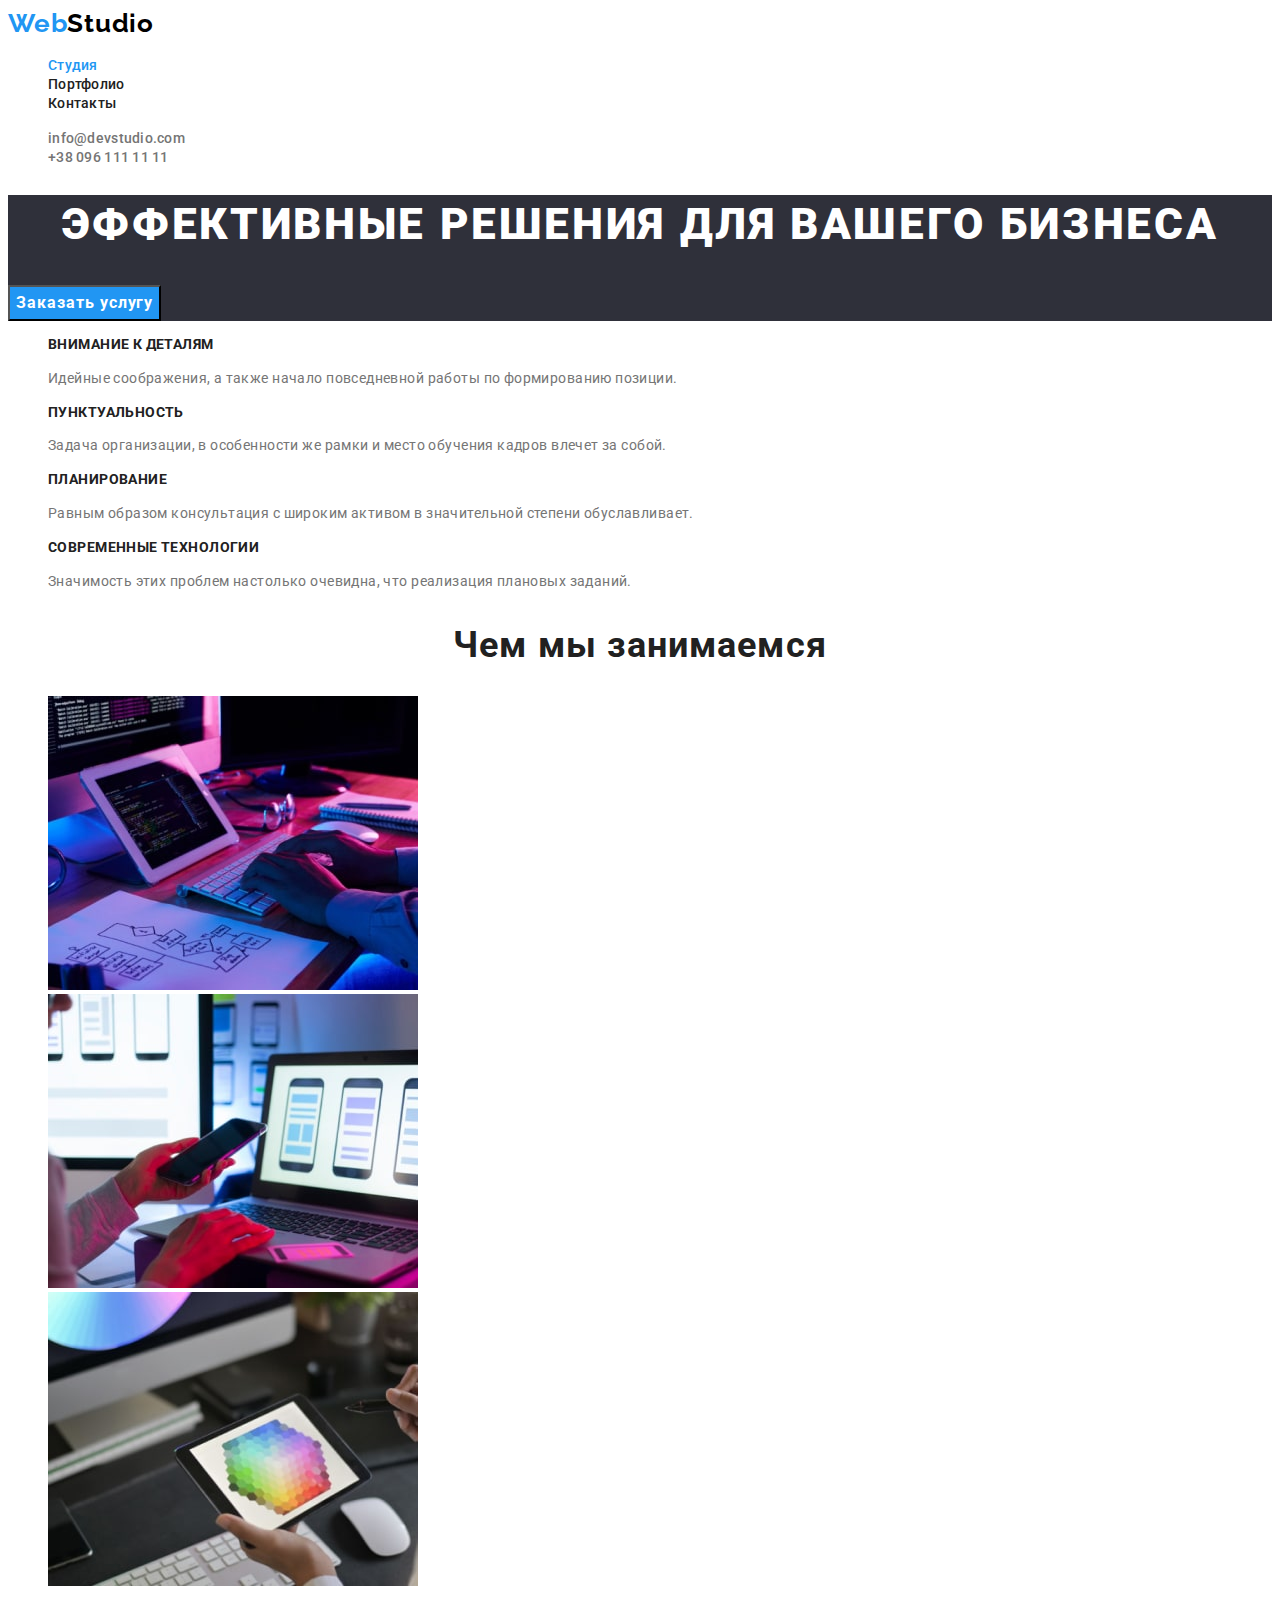
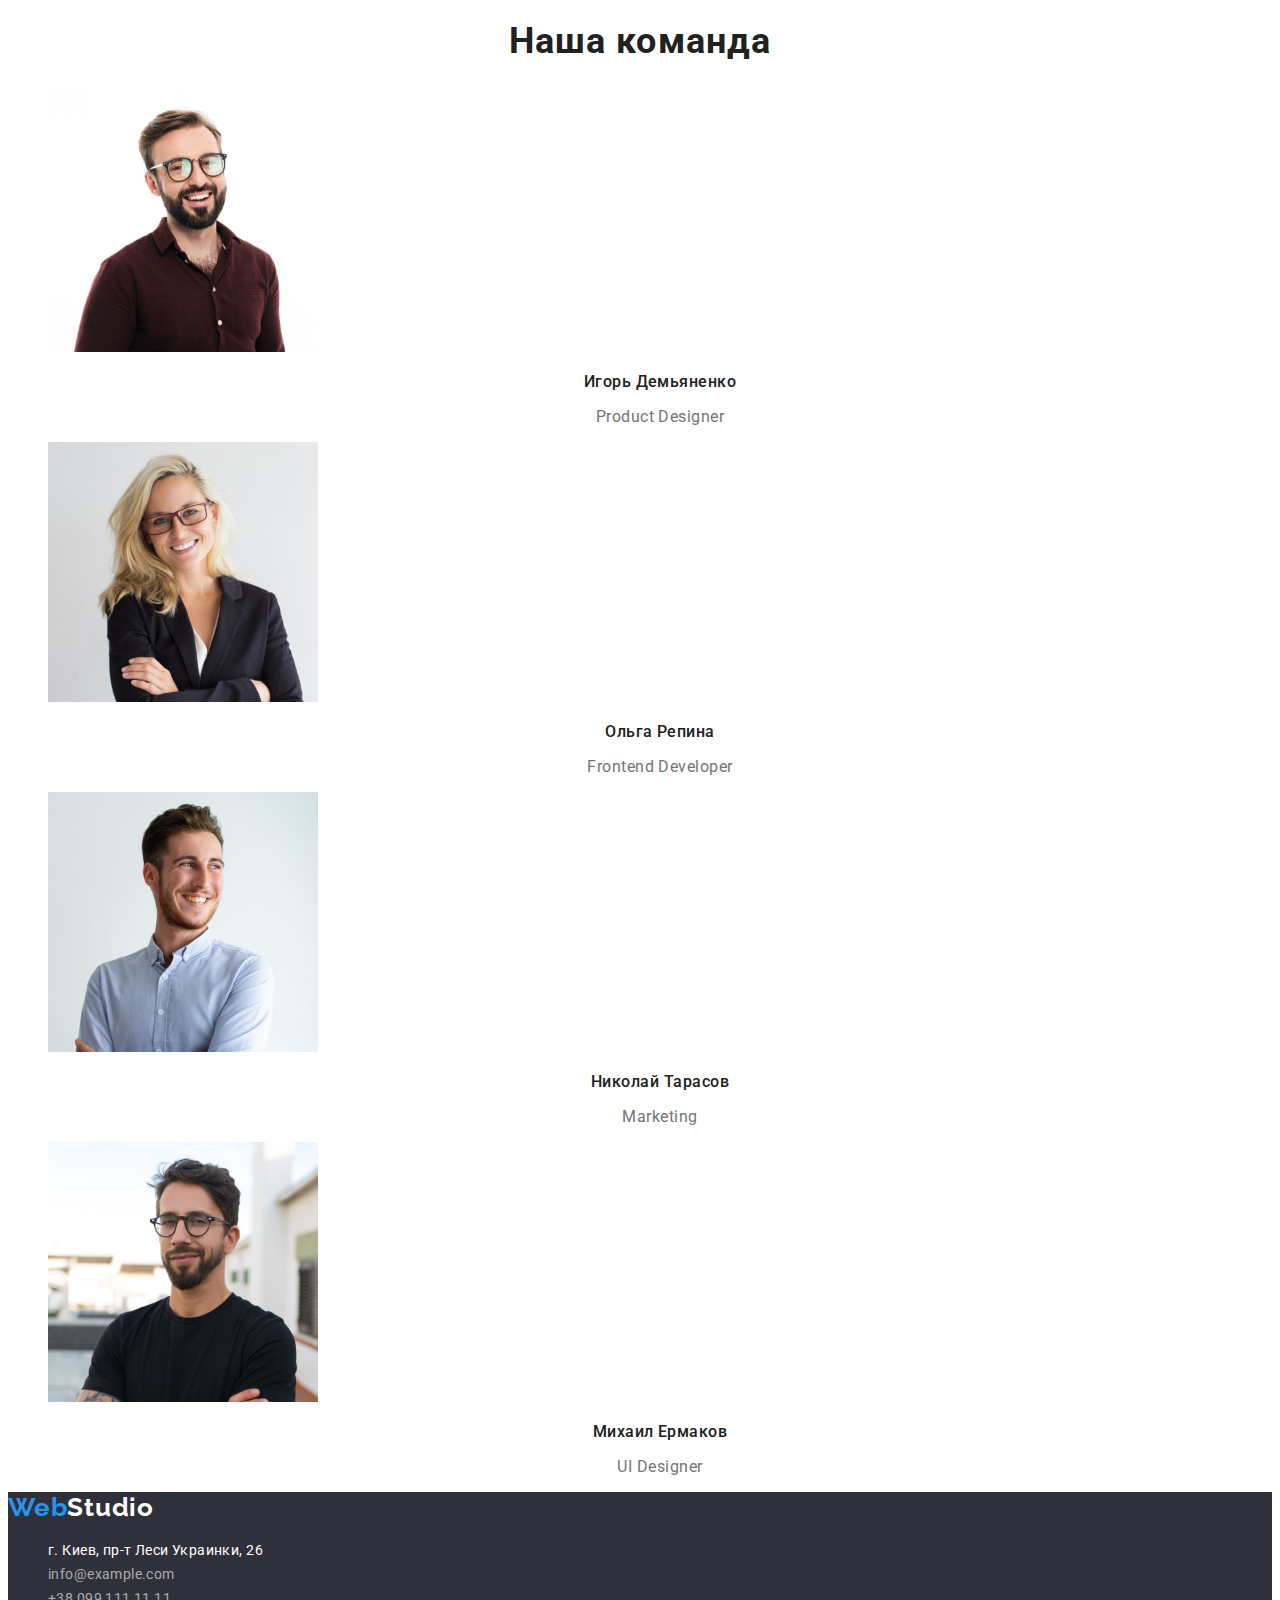
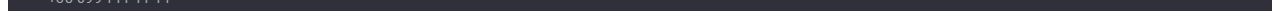
<file: index.html>
<!DOCTYPE html>
<html lang="ru">
<head>
    <meta charset="UTF-8">
    <meta http-equiv="X-UA-Compatible" content="IE=edge">
    <meta name="viewport" content="width=device-width, initial-scale=1.0">
    <title>Студия</title>
    <link rel="preconnect" href="https://fonts.googleapis.com">
    <link rel="preconnect" href="https://fonts.gstatic.com" crossorigin>
    <link href="https://fonts.googleapis.com/css2?family=Raleway:wght@700&family=Roboto:wght@400;500;700;900&display=swap"
      rel="stylesheet">
    <link rel="stylesheet" href="./css/styles.css">
</head>
<body>
  <!-- Шапка -->
    <header class="header">
      <a href="./" class="logo link"><span class="logo-text">Web</span><span class="logo-second-text">Studio</span></a>
       <nav class="header-nav">
           <ul class="nav-list list">
                <li class="nav-item">
                  <a class="nav-item-link link current" href="./index.html">Студия</a>
                </li>
                <li class="nav-item">
                  <a class="nav-item-link link" href="./portfolio.html">Портфолио</a>
                </li>
                <li class="nav-item">
                  <a class="nav-item-link link" href="">Контакты</a>
                </li>
           </ul >
       </nav>
      <ul class="header-list list">
        <li class="header-item">
          <a class="header-item-link link"  href="mailto:info@devstudio.com">info@devstudio.com</a>
        </li>
        <li class="header-item">
          <a class="header-item-link link" href="tel:+380961111111">+38 096 111 11 11</a>
        </li>
      </ul>
   </header> 
  <!-- Основной текст -->
   <main>

     <section class="main-section-theme">
       <h1 class="main-theme">Эффективные решения для вашего бизнеса</h1>
      <button class="btn" type="button">Заказать услугу</button>
     </section>
     
      <section class="section-reason">
       <ul class="section-reason-list list">
         <li class="section-reason-item">
           <h3 class="section-reason-title">Внимание к деталям</h3>
           <p class="reason-description">Идейные соображения, а также начало повседневной работы по формированию позиции.</p>
         </li>
        <li class="section-reason-item">
          <h3 class="section-reason-title">Пунктуальность</h3>
          <p class="reason-description">Задача организации, в особенности же рамки и место обучения кадров влечет за собой.</p>
        </li>
        <li class="section-reason-item">
          <h3 class="section-reason-title">Планирование</h3>
          <p class="reason-description">Равным образом консультация с широким активом в значительной степени обуславливает.</p>
        </li>
        <li class="section-reason-item">
          <h3 class="section-reason-title">Современные технологии</h3>
          <p class="reason-description">Значимость этих проблем настолько очевидна, что реализация плановых заданий.</p>
        </li>
       </ul>
     </section>

     <section class="section-work">
       <h2 class="section-work-theme">Чем мы занимаемся</h2>
       <ul class="section-work-list list">
         <li class="section-work-item"><img src="./images/box/box1.jpg" alt="человек печатает на клавиатуре код" width="370" height="294"></li>
         <li class="section-work-item"><img src="./images/box/box2.jpg" alt="разработка дизайна для мобильного приложения" width="370" height="294"></li>
         <li class="section-work-item"><img src="./images/box/box3.jpg" alt="на планшете указан цветовой градиент" width="370" height="294"></li>
       </ul>
     </section>
     <!-- комрады -->
     <section class="section-team">
       <h2 class="theme-team">Наша команда</h2>
       <ul class="team-list list">
         <li class="team-item"> <img src="./images/comrad/pers1.jpg" alt="продакт менеджер" width="270" height="260">
          <h3 class="team-member">Игорь Демьяненко</h3>
          <p class="team-member-expert" lang="en">Product Designer</p>
         </li>
        <li class="team-item"> <img src="./images/comrad/pers2.jpg" alt="фронтэнд разработчик" width="270" height="260">
          <h3 class="team-member">Ольга Репина</h3>
          <p class="team-member-expert" lang="en">Frontend Developer</p>
        </li>
        <li class="team-item"> <img src="./images/comrad/pers3.jpg" alt="маркетолог" width="270" height="260">
          <h3 class="team-member">Николай Тарасов</h3>
          <p class="team-member-expert" lang="en">Marketing</p>
        </li>
        <li class="team-item"> <img src="./images/comrad/pers4.jpg" alt="веб дизайнер" width="270" height="260">
          <h3 class="team-member">Михаил Ермаков</h3>
          <p class="team-member-expert" lang="en">UI Designer</p>
        </li>
      </ul>
     </section>
     <footer class="footer">
      <a href="./" class="logo link"><span class="logo-text">Web</span><span class="logo-footer-text">Studio</span></a>
      <address class="footer-address">
        <ul class="conact-list list">
          <li class="contact-item"> <a class="contact-address-link link" href="https://goo.gl/maps/cuJfHsVGohi9QnA79">г. Киев, пр-т Леси Украинки, 26</a> </li>
          <li class="contact-item"> <a class="contact-link link" href="mailto:info@example.com">info@example.com</a> </li>
          <li class="contact-item"> <a class="contact-link link" href="tel:+380991111111">+38 099 111 11 11</a></li>
        </ul>
       </address>

     </footer>

 </main>
</body>
</html>
</file>
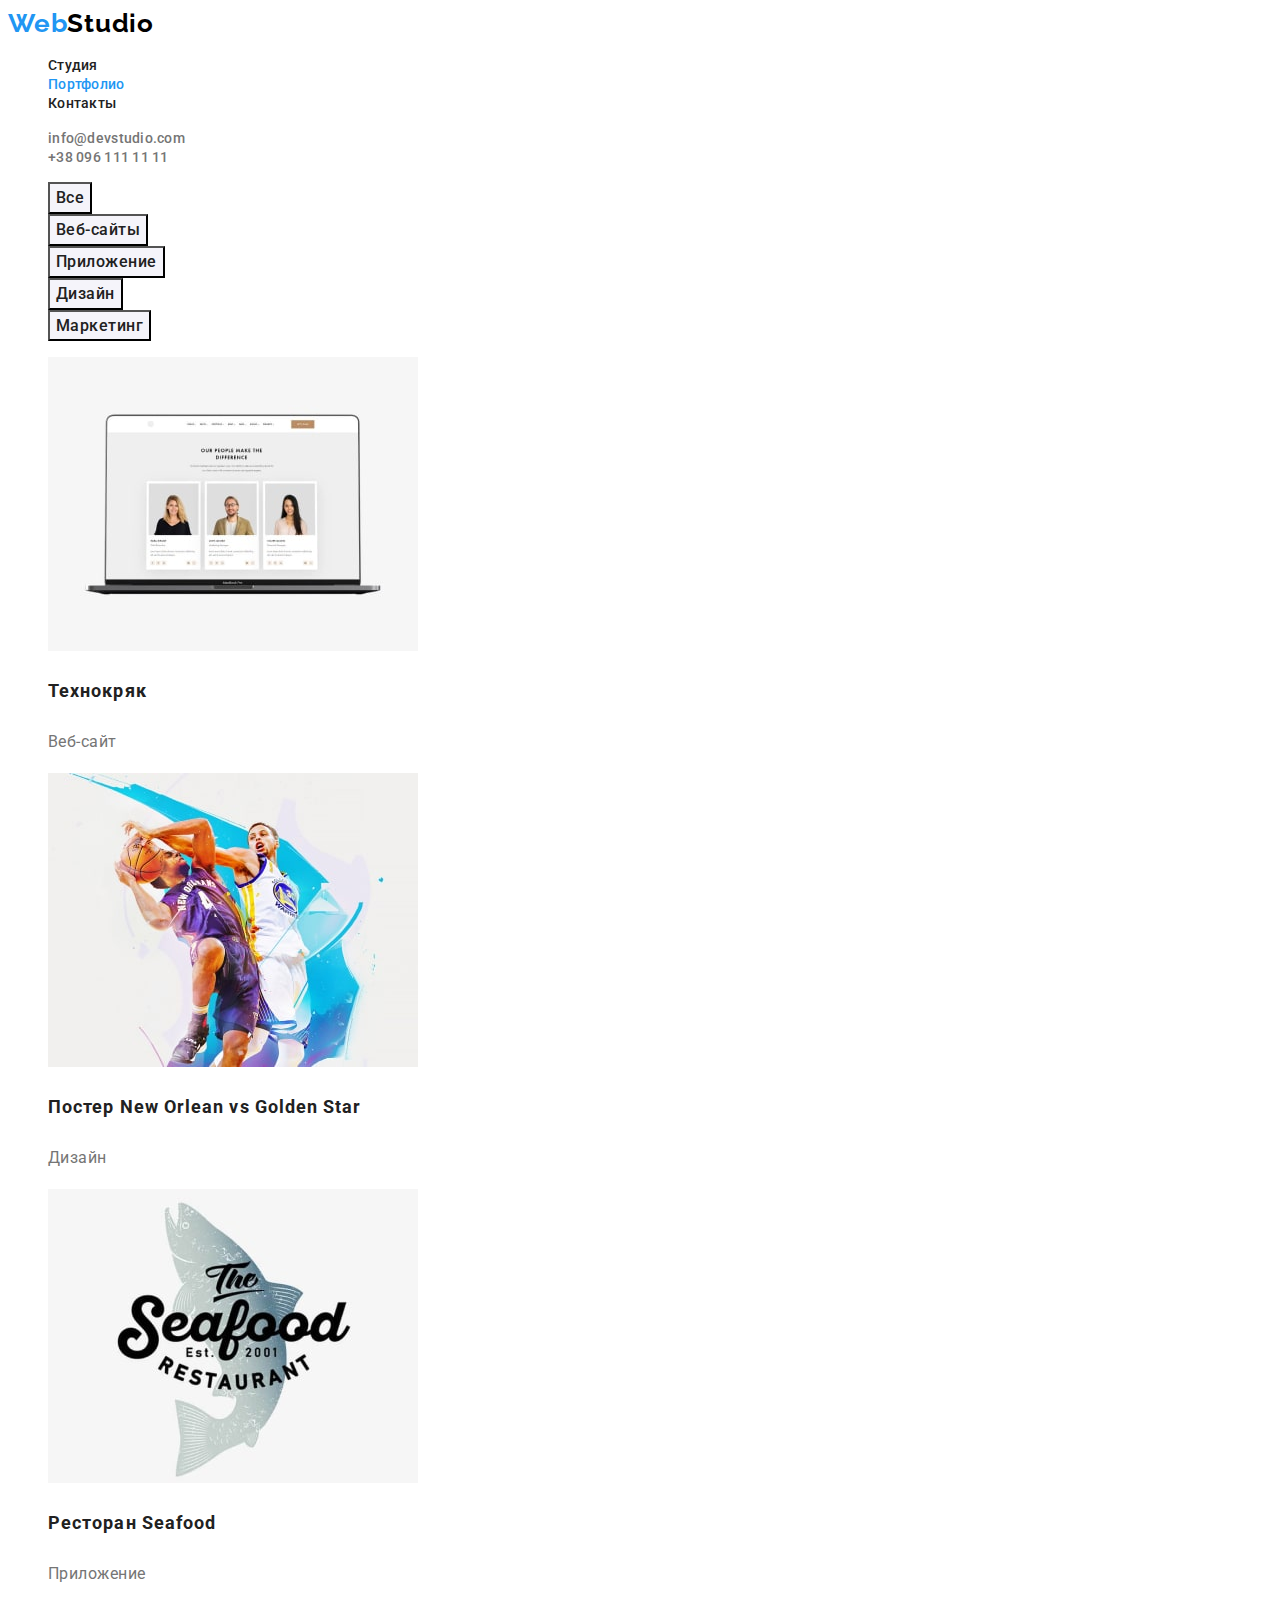
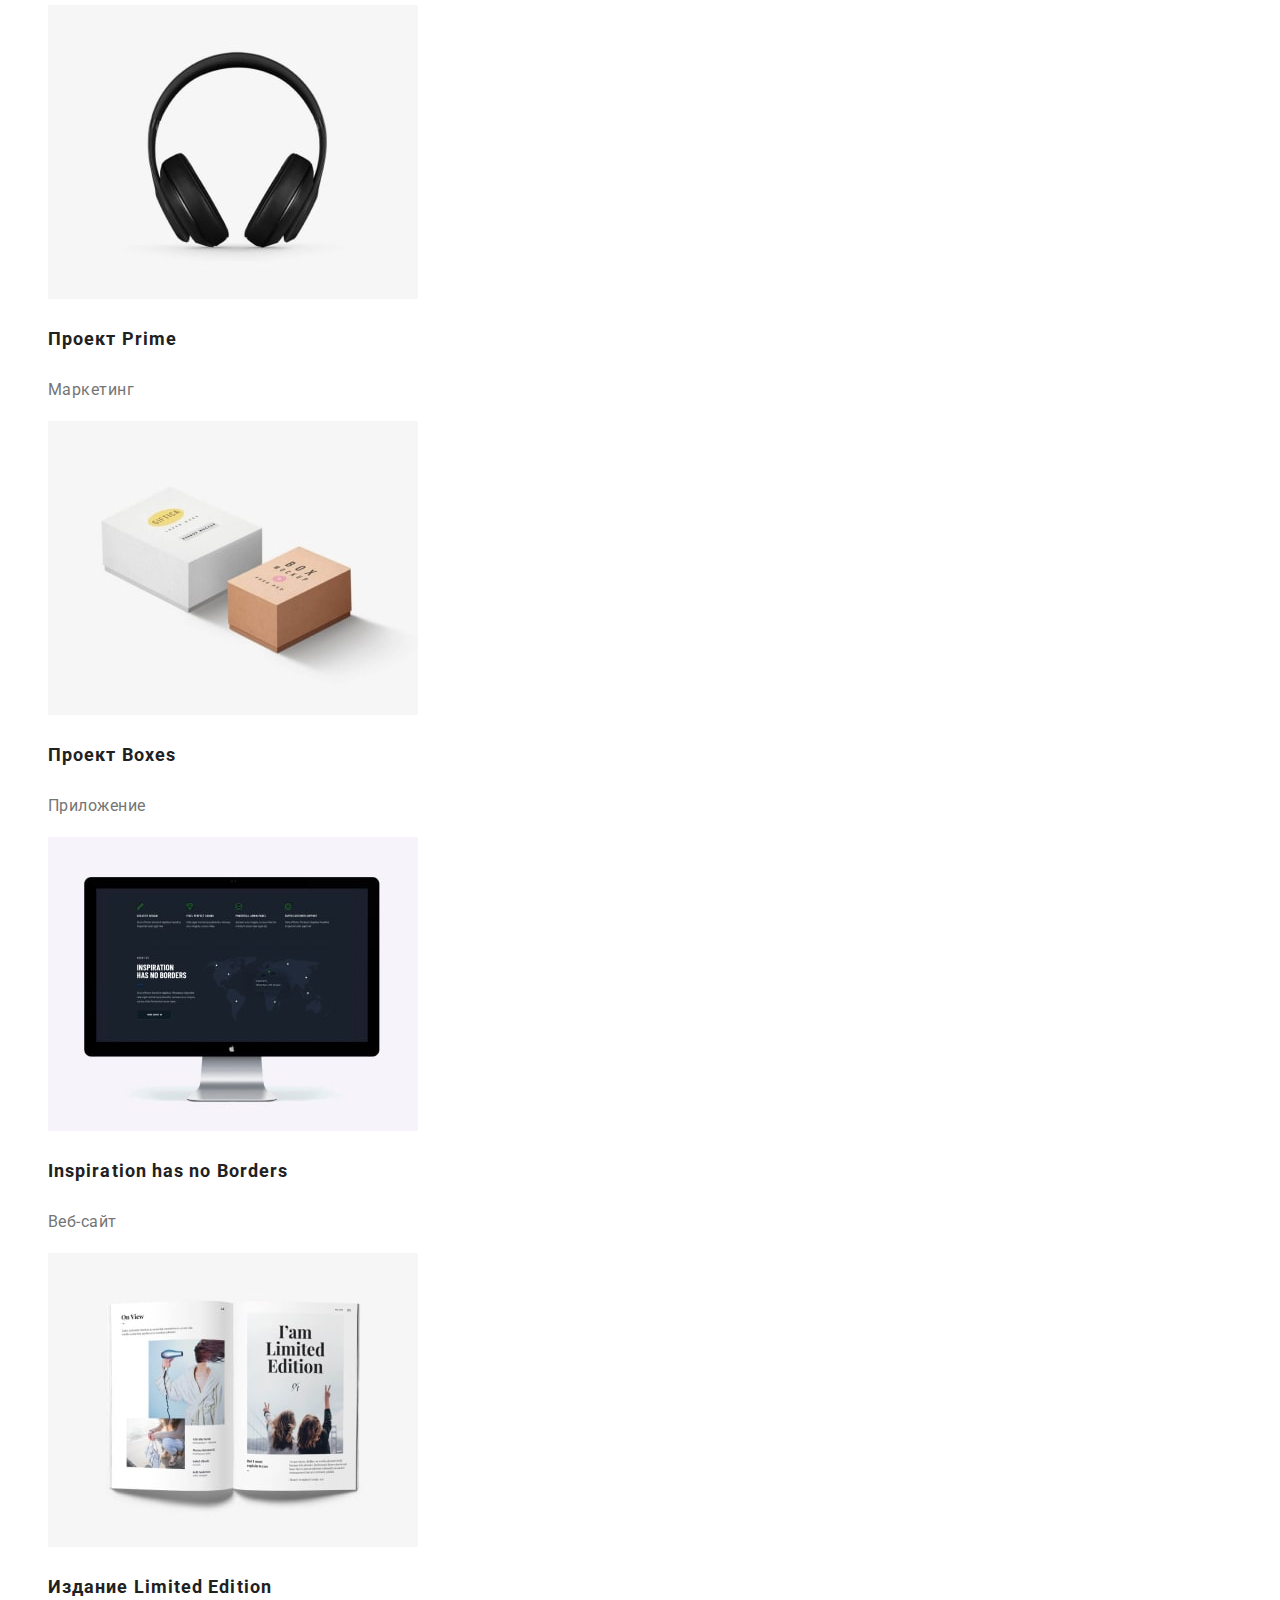
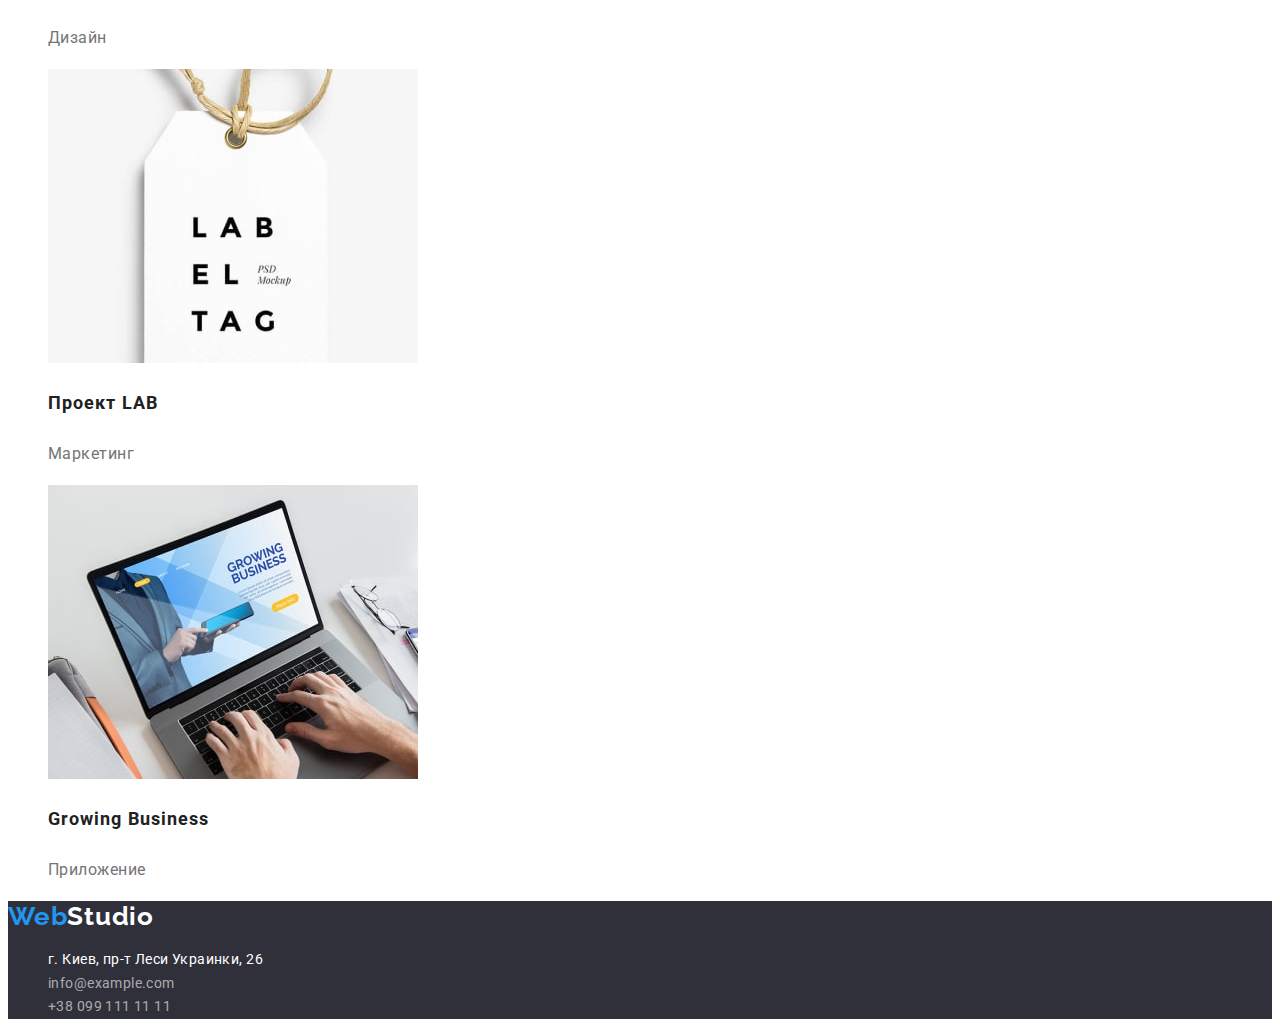
<file: portfolio.html>
<!DOCTYPE html>
<html lang="ru">
<head>
    <meta charset="UTF-8">
    <meta http-equiv="X-UA-Compatible" content="IE=edge">
    <meta name="viewport" content="width=device-width, initial-scale=1.0">
    <title>Портфолио</title>
    <link rel="preconnect" href="https://fonts.googleapis.com">
    <link rel="preconnect" href="https://fonts.gstatic.com" crossorigin>
    <link href="https://fonts.googleapis.com/css2?family=Raleway:wght@700&family=Roboto:wght@400;500;700;900&display=swap"
        rel="stylesheet">
    <link rel="stylesheet" href="./css/styles.css">
</head>
<body>
    <!-- Шапка портфолио -->
    <header class="header">
        <a href="./" class="logo link"><span class="logo-text">Web</span><span class="logo-second-text">Studio</span></a>
        <nav class="header-nav">
            <ul class="nav-list list">
                <li class="nav-item">
                    <a class="nav-item-link link" href="./index.html">Студия</a>
                </li>
                <li class="nav-item">
                    <a class="nav-item-link link  current" href="./portfolio.html">Портфолио</a>
                </li>
                <li class="nav-item">
                    <a class="nav-item-link link" href="">Контакты</a>
                </li>
            </ul>
        </nav>
        <ul class="header-list list">
            <li class="header-item">
                <a class="header-item-link link" href="mailto:info@devstudio.com">info@devstudio.com</a>
            </li>
            <li class="header-item">
                <a class="header-item-link link" href="tel:+380961111111">+38 096 111 11 11</a>
            </li>
        </ul>
    </header>
    <!-- Основной текст -->
    <main>
    <section class="section-portfolio">
        <h2 hidden>Портфолио</h2>
        <ul class="portfolio-nav-list list">
            <li class="portfolio-nav-item"> <button class="btn-porfolio" type="button">Все</button></li>
            <li class="portfolio-nav-item"> <button class="btn-porfolio" type="button">Веб-сайты</button></li>
            <li class="portfolio-nav-item"> <button class="btn-porfolio" type="button">Приложение</button></li>
            <li class="portfolio-nav-item"> <button class="btn-porfolio" type="button">Дизайн</button></li>
            <li class="portfolio-nav-item"> <button class="btn-porfolio" type="button">Маркетинг</button></li>
        </ul>
        <ul class="portfolio-work-list list">
            <li class="portfolio-work-item">
                <img src="./images/portfolio/project1.jpg" alt="на ноутбуке изображен веб-сайт" width="370">
                <h3 class="portfolio-work-name">Технокряк</h3>
                <p class="portfolio-work-unit">Веб-сайт</p>
            </li>
            <li class="portfolio-work-item">
                <img src="./images/portfolio/project2.jpg" alt="2 баскетболиста с мячом" width="370">
                <h3 class="portfolio-work-name">Постер <span lang="en">New Orlean vs Golden Star</span> </h3>
                <p class="portfolio-work-unit">Дизайн</p>
            </li>
            <li class="portfolio-work-item">
                <img src="./images/portfolio/project3.jpg" alt="логотип ресторана на фоне рыбы" width="370">
                <h3 class="portfolio-work-name">Ресторан <span lang="en">Seafood</span> </h3>
                <p class="portfolio-work-unit">Приложение</p>
            </li>
            <li class="portfolio-work-item">
                <img src="./images/portfolio/project4.jpg" alt="беспроводные наушники" width="370">
                <h3 class="portfolio-work-name">Проект <span lang="en">Prime</span> </h3>           
                <p class="portfolio-work-unit">Маркетинг</p>
            </li>
            <li class="portfolio-work-item">
                <img src="./images/portfolio/project5.jpg" alt="2 коробки разного цвета" width="370">
                <h3 class="portfolio-work-name">Проект <span lang="en">Boxes</span></h3>
                <p class="portfolio-work-unit">Приложение</p>
            </li>
            <li class="portfolio-work-item">
                <img src="./images/portfolio/project6.jpg" alt="аймак" width="370">
                <h3 class="portfolio-work-name"><span lang="en">Inspiration has no Borders</span></h3>
                <p class="portfolio-work-unit">Веб-сайт</p>
            </li>
            <li class="portfolio-work-item">
                <img src="./images/portfolio/project7.jpg" alt="развернутая книга" width="370">
                <h3 class="portfolio-work-name">Издание <span lang="en">Limited Edition</span></h3>
                <p class="portfolio-work-unit">Дизайн</p>
            </li>
            <li class="portfolio-work-item">
                <img src="./images/portfolio/project8.jpg" alt="табличка с надписью" width="370">
                <h3 class="portfolio-work-name">Проект <span lang="en">LAB</span></h3>
                <p class="portfolio-work-unit">Маркетинг</p>
            </li>
            <li class="portfolio-work-item">
                <img src="./images/portfolio/project9.jpg" alt="человек печатает на ноутбуке" width="370">
                <h3 class="portfolio-work-name"><span lang="en">Growing Business</span></h3>
                <p class="portfolio-work-unit">Приложение</p>
            </li>
            </ul>
    </section>  
    </main>
    <footer class="footer">
        <a href="./" class="logo link"><span class="logo-text">Web</span><span class="logo-footer-text">Studio</span></a>
        <address class="footer-address">
            <ul class="conact-list list">
                <li class="contact-item"> <a class="contact-address-link link"
                        href="https://goo.gl/maps/cuJfHsVGohi9QnA79">г. Киев, пр-т Леси Украинки, 26</a> </li>
                <li class="contact-item"> <a class="contact-link link" href="mailto:info@example.com">info@example.com</a>
                </li>
                <li class="contact-item"> <a class="contact-link link" href="tel:+380991111111">+38 099 111 11 11</a></li>
            </ul>
        </address>
    
    </footer>
    
</body>
</html>
</file>
<file: css/styles.css>
/* #2196F3 */
/* #212121 */
/* #757575 */
/* #FFFFFF */
/* rgba(255, 255, 255, 0.6); */
/* #000000 */
/* #F5F4FA */

:root {
  --main-title-color: #ffffff;
  --secondary-title-color: #212121;
  --main-text-color: #757575;
  --accent-color: #2196f3;
}

body {
  font-family: "Roboto", sans-serif;
  color: #212121;
}
button {
  cursor: pointer;
}
.list {
  list-style: none;
}

.link {
  text-decoration: none;
}
/* ----------------HEADER------------------- */
.logo {
  font-family: "Raleway";
  font-weight: 700;
  font-size: 26px;
  line-height: 1.19;
  letter-spacing: 0.03em;
}
.logo-text {
  color: #2196f3;
}

.logo-second-text {
  color: #000000;
}
.nav-item-link {
  font-weight: 500;
  font-size: 14px;
  line-height: 1.14;
  letter-spacing: 0.02em;
  color: var(--secondary-title-color);
}

.nav-item-link:hover,
.nav-item-link:focus {
  color: var(--accent-color);
}

.nav-item-link.current {
  color: #2196f3;
}

.header-item-link {
  font-weight: 500;
  font-size: 14px;
  line-height: 1.14;
  letter-spacing: 0.02em;
  color: var(--main-text-color);
}

.header-item-link:hover,
.header-item-link:focus {
  color: var(--accent-color);
}
/* -------------------MAIN SECTION--------------------- */

.main-section-theme {
  background-color: #2f303a;
}

.main-theme {
  font-weight: 900;
  font-size: 44px;
  line-height: 1.36;
  text-align: center;
  letter-spacing: 0.06em;
  text-transform: uppercase;
  color: var(--main-title-color);
}

.btn {
  font-family: "Roboto";
  font-weight: 700;
  font-size: 16px;
  line-height: 1.87;
  display: flex;
  align-items: center;
  text-align: center;
  letter-spacing: 0.06em;
  color: #ffffff;
  background-color: #2196f3;
}

.section-reason-title {
  font-weight: bold;
  font-size: 14px;
  line-height: 1.14;
  letter-spacing: 0.03em;
  text-transform: uppercase;
  color: var(--secondary-title-color);
}

.reason-description {
  font-size: 14px;
  line-height: 1.71;
  letter-spacing: 0.03em;
  color: var(--main-text-color);
}

.section-work-theme {
  font-size: 36px;
  line-height: 1.17;
  text-align: center;
  letter-spacing: 0.03em;
  color: var(--secondary-title-color);
}

.theme-team {
  font-size: 36px;
  line-height: 1.17;
  text-align: center;
  letter-spacing: 0.03em;
  color: var(--secondary-title-color);
}

.team-member {
  font-weight: 500;
  font-size: 16px;
  line-height: 1.19;
  text-align: center;
  letter-spacing: 0.03em;
  color: var(--secondary-title-color);
}

.team-member-expert {
  font-size: 16px;
  line-height: 1.19;
  text-align: center;
  letter-spacing: 0.03em;
  color: var(--main-text-color);
}

/* -----------PORTFOLIO LIST---------- */

.btn-porfolio {
  font-family: "Roboto";
  font-weight: 500;
  font-size: 16px;
  line-height: 1.62;
  text-align: center;
  letter-spacing: 0.03em;
  color: #212121;
  background-color: #f5f4fa;
}

.btn-porfolio:hover,
.btn-porfolio:focus {
  color: var(--main-title-color);
  background-color: var(--accent-color);
}

.portfolio-work-name {
  font-size: 18px;
  line-height: 2;
  letter-spacing: 0.06em;
  color: var(--secondary-title-color);
}
.portfolio-work-unit {
  font-size: 16px;
  line-height: 1.87;
  letter-spacing: 0.03em;
  color: var(--main-text-color);
}

/* -------------FOOTER------------------ */
.footer {
  background-color: #2f303a;
}

.logo-footer-text {
  color: #ffffff;
}

.contact-address-link {
  font-style: normal;
  font-size: 14px;
  line-height: 1.71;
  letter-spacing: 0.03em;
  color: #ffffff;
}

.contact-address-link:hover,
.contact-address-link:focus {
  color: var(--accent-color);
}

.contact-link:hover,
.contact-link:focus {
  color: var(--accent-color);
}

.contact-link {
  font-style: normal;
  font-size: 14px;
  line-height: 1.71;
  letter-spacing: 0.03em;
  color: rgba(255, 255, 255, 0.6);
}
</file>
